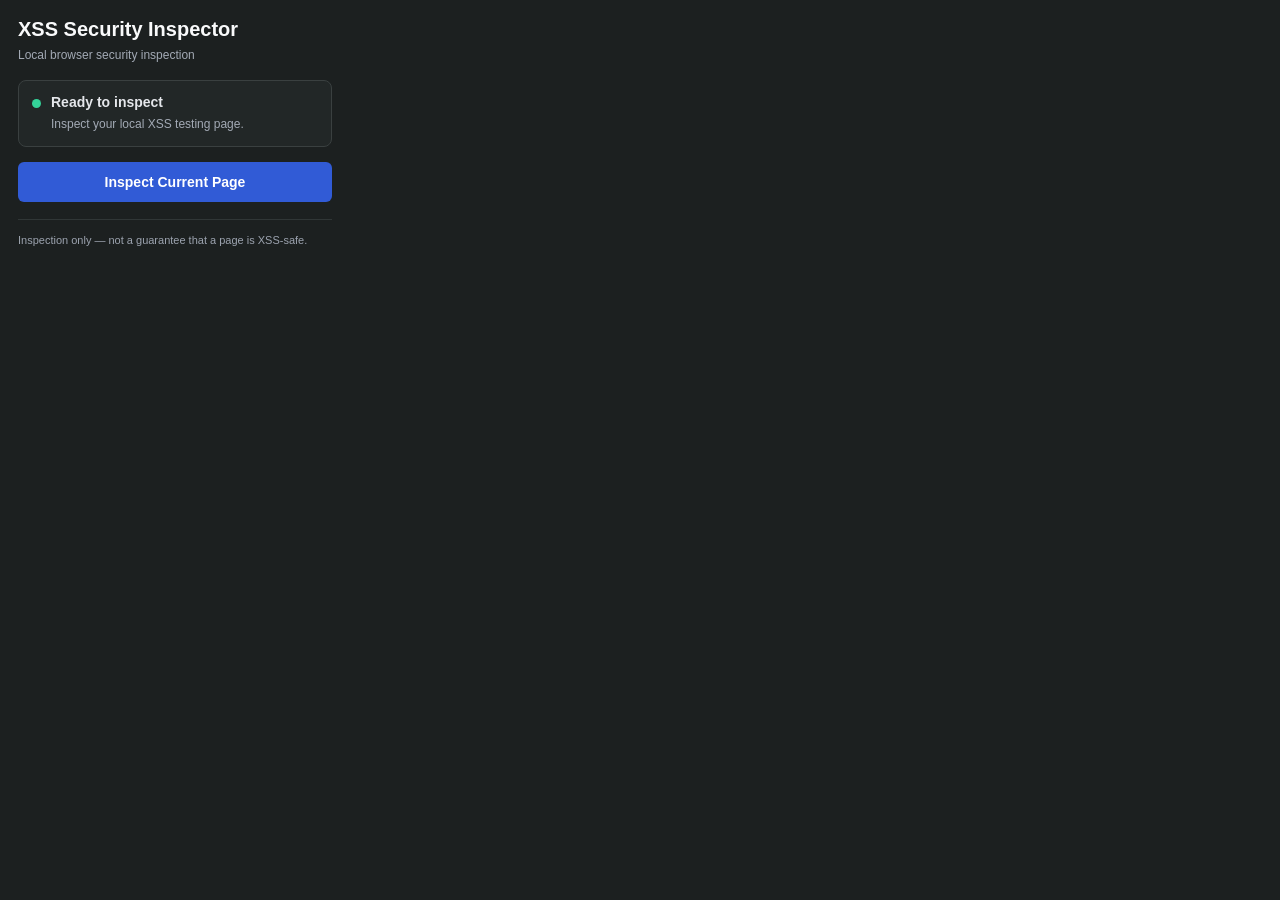
<file: browser-extension/popup.html>
<!DOCTYPE html>
<html lang="en">
<head>
    <meta charset="UTF-8">
    <meta name="viewport" content="width=device-width, initial-scale=1.0">
    <title>XSS Security Inspector</title>
    <link rel="stylesheet" href="popup.css">
</head>
<body>
    <main class="popup">
        <header>
            <h1>XSS Security Inspector</h1>
            <p>Local browser security inspection</p>
        </header>

        <section class="status-card">
            <span class="status-dot"></span>
            <div>
                <strong id="status-title">Ready to inspect</strong>
                <p id="status-message">
                    Inspect your local XSS testing page.
                </p>
            </div>
        </section>

        <button id="inspect-button" type="button">
            Inspect Current Page
        </button>

        <section id="results" aria-live="polite" hidden>
            <h2>Inspection Results</h2>
            <div class="result-row">
                <span>Forms found</span>
                <strong id="form-count">0</strong>
            </div>
            <div class="result-row">
                <span>Input fields</span>
                <strong id="input-count">0</strong>
            </div>
            <div class="result-row">
                <span>Password fields</span>
                <strong id="password-count">0</strong>
            </div>
            <p id="inspection-note"></p>
            <h3>Input Field Details</h3>
            <div id="input-details"></div>
            <h3>Security Findings</h3>
            <div id="security-findings"></div>
            <h3>XSS Pattern Checks</h3>
            <div id="xss-findings"></div>
            <button id="download-report" type="button">
                Download Inspection Report
            </button>
        </section>

        <footer>
            <p>Inspection only — not a guarantee that a page is XSS-safe.</p>
        </footer>
    </main>

    <script src="popup.js"></script>
</body>
</html>
</file>
<file: browser-extension/popup.css>
* {
    box-sizing: border-box;
}

body {
    width: 350px;
    margin: 0;
    font-family: Arial, Helvetica, sans-serif;
    background: #1c2020;
    color: #e5e7eb;
    font-size: 14px;
}

.popup {
    padding: 18px;
}

header {
    margin-bottom: 18px;
}

header h1 {
    margin: 0;
    font-size: 20px;
    color: #f9fafb;
}

header p {
    margin: 7px 0 0;
    color: #a3aab5;
    font-size: 12px;
}

.status-card {
    display: flex;
    align-items: flex-start;
    gap: 10px;
    padding: 13px;
    background: #222727;
    border: 1px solid #3a4040;
    border-radius: 8px;
}

.status-dot {
    width: 9px;
    height: 9px;
    flex-shrink: 0;
    margin-top: 5px;
    background: #34d399;
    border-radius: 50%;
}

.status-card strong {
    display: block;
    font-size: 14px;
}

.status-card p {
    margin: 5px 0 0;
    color: #a3aab5;
    font-size: 12px;
    line-height: 1.5;
}

button {
    width: 100%;
    margin-top: 15px;
    padding: 12px;
    color: white;
    background: #315bd6;
    border: none;
    border-radius: 6px;
    font-size: 14px;
    font-weight: 600;
    cursor: pointer;
}

button:hover {
    background: #2448b5;
}

button:disabled {
    opacity: 0.65;
    cursor: wait;
}

#results {
    margin-top: 18px;
    padding: 13px;
    background: #171919;
    border: 1px solid #3a4040;
    border-radius: 8px;
}

#results h2 {
    margin: 0 0 12px;
    font-size: 16px;
}

.result-row {
    display: flex;
    justify-content: space-between;
    gap: 12px;
    padding: 9px 0;
    border-bottom: 1px solid #303636;
}

.result-row:last-of-type {
    border-bottom: none;
}

.result-row strong {
    color: #93c5fd;
}

#inspection-note {
    margin: 12px 0 0;
    color: #a3aab5;
    font-size: 12px;
    line-height: 1.5;
}

footer {
    margin-top: 17px;
    padding-top: 12px;
    border-top: 1px solid #303636;
}

footer p {
    margin: 0;
    color: #9ca3af;
    font-size: 11px;
    line-height: 1.5;
}


#input-details {
    display: flex;
    flex-direction: column;
    gap: 10px;
    margin-top: 12px;
}

#input-details h3 {
    margin-bottom: 8px;
}

.input-detail-card {
    padding: 12px;
    background: #222727;
    border: 1px solid #3a4040;
    border-radius: 6px;
    overflow-wrap: anywhere;
}

.input-detail-card strong {
    display: block;
    color: #93c5fd;
    margin-bottom: 7px;
}

.input-detail-card p {
    margin: 5px 0 0;
    color: #cbd5e1;
    font-size: 12px;
    line-height: 1.5;
}


#security-findings {
    display: flex;
    flex-direction: column;
    gap: 10px;
    margin-top: 12px;
}

.finding-card {
    padding: 12px;
    background: #2b2420;
    border: 1px solid #70452e;
    border-radius: 6px;
    overflow-wrap: anywhere;
}

.finding-card strong {
    display: block;
    color: #fbbf24;
    margin-bottom: 7px;
}

.finding-card p {
    margin: 5px 0 0;
    color: #e5e7eb;
    font-size: 12px;
    line-height: 1.5;
}


#xss-findings {
    display: flex;
    flex-direction: column;
    gap: 10px;
    margin-top: 12px;
    max-height: 220px;
    overflow-y: auto;
}

#xss-findings .finding-card {
    background: #30221f;
    border-color: #854d3d;
}

#xss-findings .finding-card strong {
    color: #fca5a5;
}

#xss-findings .finding-card p {
    overflow-wrap: anywhere;
}
</file>
